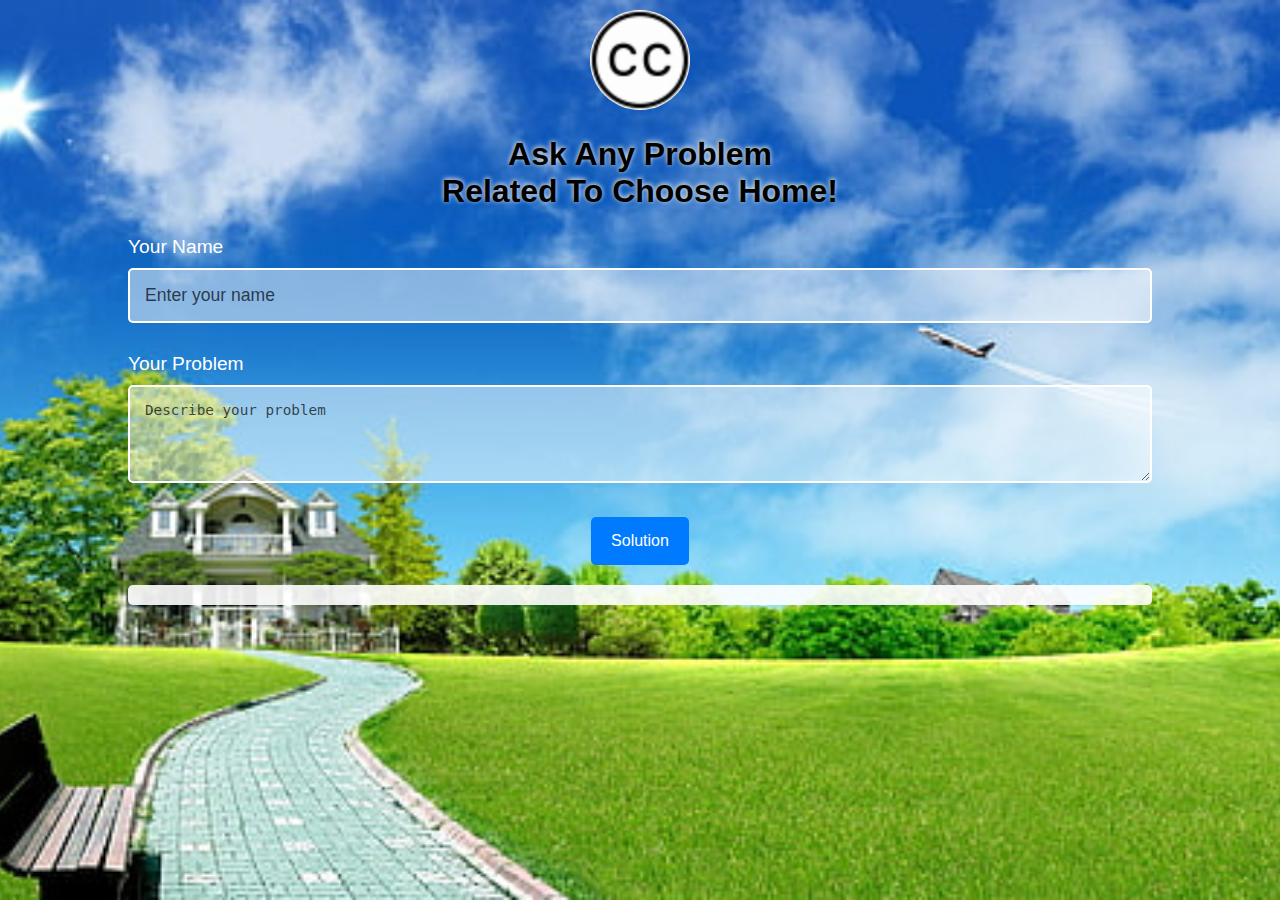
<file: bot.html>
<!DOCTYPE html>
<html lang="en">
  <head>
    <meta charset="UTF-8" />
    <meta name="viewport" content="width=device-width, initial-scale=1.0" />
    <title>CoZY CoRnER Help</title>
    <style>
      body {
        margin: 0;
        padding: 0;
        font-family: "Arial", sans-serif;
        background-image: url("botbg.jpg"); /* Add your background image here */
        background-size: cover;
        background-position: center;
        display: flex;
        flex-direction: column;
        align-items: center;
        height: 100vh;
        color: #fff;
      }
      .logo {
        margin-top: 10px;
        animation: fadeIn 2s;
      }
      .logo img {
        width: 100px;
        height: 100px;
      }
      .content {
        text-align: center;
        width: 80%;

        margin-top: 20px;
        animation: fadeIn 2s;
        /* Semi-transparent background for better readability */
      }
      .content h2 {
        color: white !important;
      }
      .content h2 {
        background: #fcfdff;
        background: linear-gradient(to right, #121fcf 0%, #4dcf1d 100%);
        -webkit-background-clip: text;
        -webkit-text-fill-color: transparent;
        text-shadow: 0 1px #000000, 0 0 5px #fef5f5;

        margin-top: 1px;
        font-size: 2em;
        animation: slideIn 1.5s;
      }
      .content label {
        display: block;
        margin-top: 20px;
        font-size: 1.2em;
        text-align: left;
        color: #fff;
      }
      .content input,
      .content textarea {
        width: 100%;
        padding: 15px;
        margin: 10px 0;
        border: 2px solid #fff;
        border-radius: 5px;
        box-sizing: border-box;
        font-size: 1.1em;
        background-color: rgba(
          255,
          255,
          255,
          0.5
        ); /* Slightly transparent background */
        color: #000; /* Black text for better contrast */
      }
      .content input::placeholder,
      .content textarea::placeholder {
        color: rgba(
          0,
          0,
          0,
          0.7
        ); /* Dark placeholder text for better readability */
      }
      .content button {
        padding: 15px 20px;
        background-color: #007bff;
        color: white;
        border: none;
        border-radius: 5px;
        cursor: pointer;
        font-size: 1em;
        transition: background-color 0.3s;
        margin-top: 20px;
      }
      .content button:hover {
        background-color: #0056b3;
      }
      .response {
        margin-top: 20px;
        background-color: rgba(
          255,
          255,
          255,
          0.9
        ); /* Almost opaque background for better readability */
        color: #000;
        padding: 10px;
        border-radius: 5px;
        text-align: left;
        animation: fadeIn 2s;
      }
      @keyframes fadeIn {
        from {
          opacity: 0;
        }
        to {
          opacity: 1;
        }
      }
      @keyframes slideIn {
        from {
          transform: translateY(-100px);
          opacity: 0;
        }
        to {
          transform: translateY(0);
          opacity: 1;
        }
      }
    </style>
  </head>
  <body>
    <div class="logo">
      <img src="icons8-cc.gif" alt="Logo" style="border-radius:50%;" />
      <!-- Add your logo image here -->
    </div>
    <div class="content">
      <h2>
        Ask Any Problem <br />
        Related To Choose Home!
      </h2>
      <label for="name">Your Name</label>
      <input type="text" id="name" placeholder="Enter your name" />
      <label for="problem">Your Problem</label>
      <textarea
        id="problem"
        rows="4"
        placeholder="Describe your problem"
      ></textarea>
      <button onclick="getResponse()">Solution</button>
      <div class="response" id="response"></div>
    </div>

    <script>
      async function getResponse() {
        const name = document.getElementById("name").value;
        const problem = document.getElementById("problem").value;

        const responseDiv = document.getElementById("response");
        responseDiv.innerHTML = "Loading...";

        const response = await fetch(
          "https://govindji.onrender.com/getResponse",
          {
            method: "POST",
            headers: {
              "Content-Type": "application/json",
            },
            body: JSON.stringify({ name, problem }),
          }
        );

        const text = await response.text();
        responseDiv.innerHTML = text;
      }
    </script>
  </body>
</html>
</file>
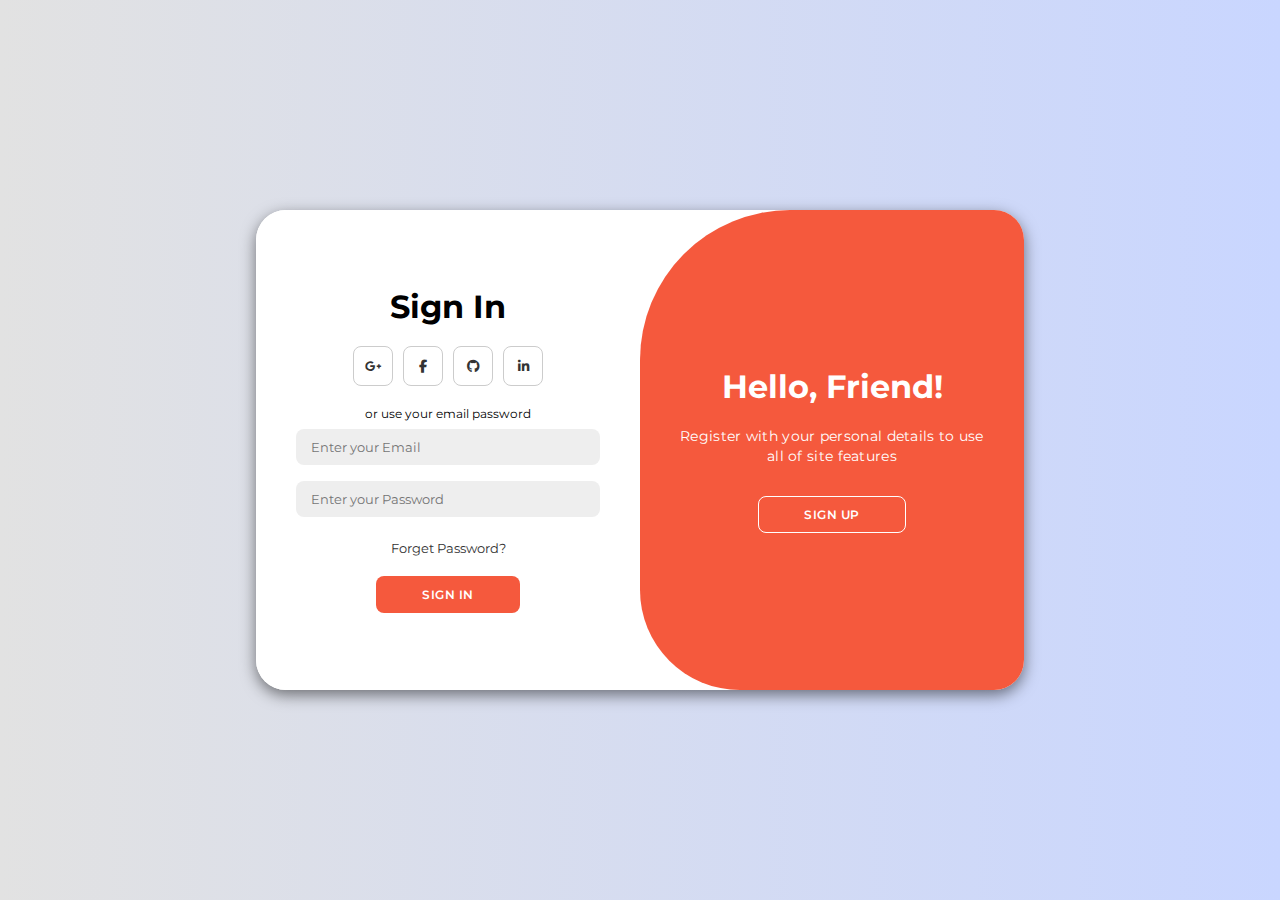
<file: login.html>
<!DOCTYPE html>
<html lang="en">

<head>
    <meta charset="UTF-8">
    <meta name="viewport" content="width=device-width, initial-scale=1.0">
    <link rel="stylesheet" href="https://cdnjs.cloudflare.com/ajax/libs/font-awesome/6.4.2/css/all.min.css">
    <link rel="stylesheet" href="loginstyle.css">
    <title>Tenant Login,Sign up Page</title>
    <!--favicon-->
    <link rel="shortcut icon" href="icons8-cc.gif">
</head>

<body>

    <div class="container" id="container">
        <div class="form-container sign-up">
            <form>
                <h1>Create Account</h1>
                <div class="social-icons">
                    <a href="#" class="icon"><i class="fa-brands fa-google-plus-g"></i></a>
                    <a href="#" class="icon"><i class="fa-brands fa-facebook-f"></i></a>
                    <a href="#" class="icon"><i class="fa-brands fa-github"></i></a>
                    <a href="#" class="icon"><i class="fa-brands fa-linkedin-in"></i></a>
                </div>
                <span>or use your email for registeration</span>
                <input type="text" placeholder="Name">
                <input type="email" placeholder="Email">
                <input type="password" placeholder="Password">
                <button>Sign Up</button>
            </form>
        </div>
        <div class="form-container sign-in">
            <form>
                <h1>Sign In</h1>
                <div class="social-icons">
                    <a href="#" class="icon"><i class="fa-brands fa-google-plus-g"></i></a>
                    <a href="#" class="icon"><i class="fa-brands fa-facebook-f"></i></a>
                    <a href="#" class="icon"><i class="fa-brands fa-github"></i></a>
                    <a href="#" class="icon"><i class="fa-brands fa-linkedin-in"></i></a>
                </div>
                <span>or use your email password</span>
                <input type="email" placeholder="Enter your Email">
                <input type="password" placeholder="Enter your Password">
                <a href="#">Forget Password?</a>
                <button>Sign In</button>
            </form>
        </div>
        <div class="toggle-container">
            <div class="toggle">
                <div class="toggle-panel toggle-left">
                    <h1>Welcome Back!</h1>
                    <p>Enter your personal details to use all of site features</p>
                    <button class="hidden" id="login">Sign In</button>
                </div>
                <div class="toggle-panel toggle-right">
                    <h1>Hello, Friend!</h1>
                    <p>Register with your personal details to use all of site features</p>
                    <button class="hidden" id="register">Sign Up</button>
                </div>
            </div>
        </div>
    </div>

    <script src="loginscript.js"></script>
</body>

</html>
</file>
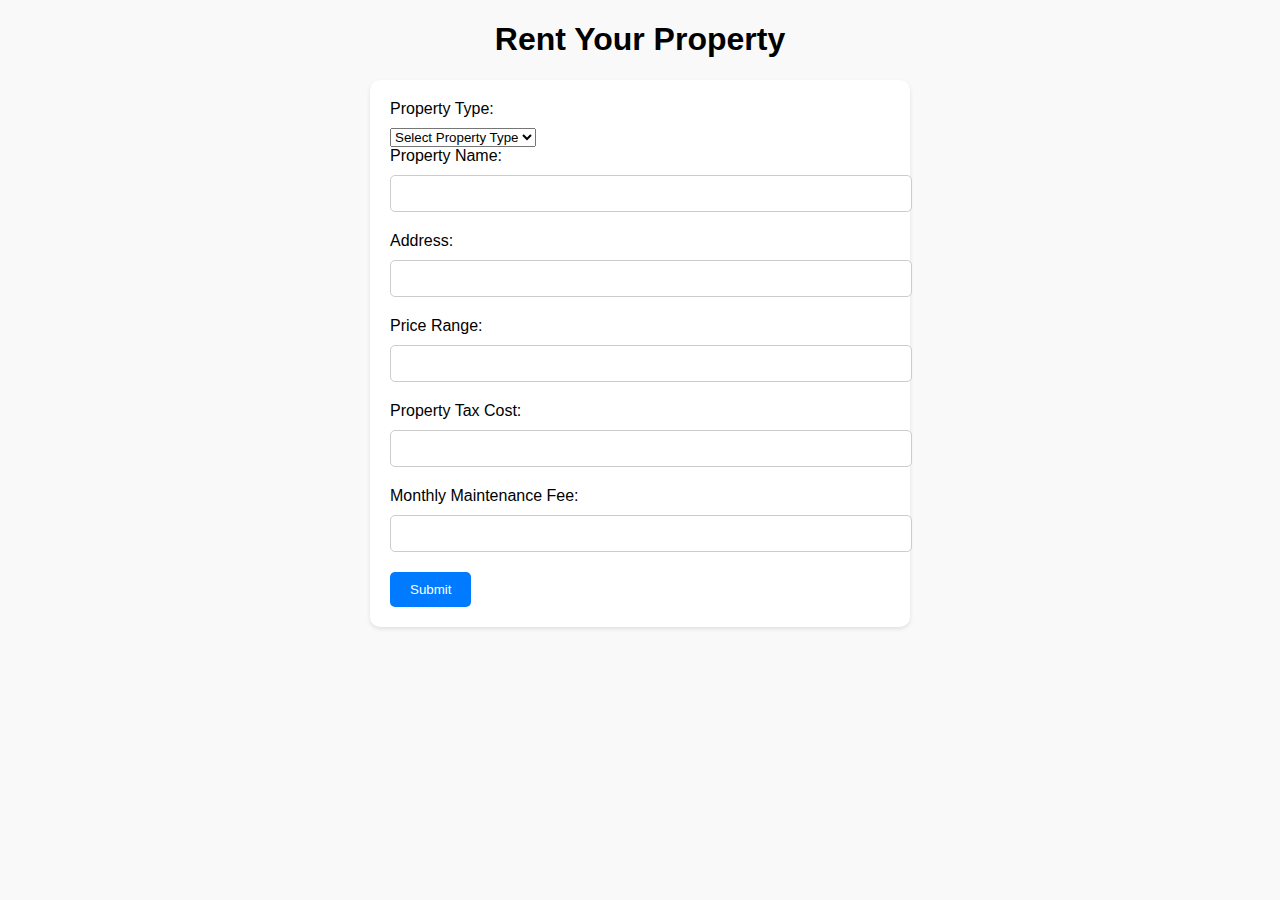
<file: rent.html>
<!DOCTYPE html>
<html lang="en">
<head>
    <meta charset="UTF-8">
    <meta name="viewport" content="width=device-width, initial-scale=1.0">
    <title>Rent Property Form</title>
    <style>
        body {
            font-family: Arial, sans-serif;
            background-color: #f9f9f9;
        }
        form {
            max-width: 500px;
            margin: 0 auto;
            background-color: #ffffff;
            padding: 20px;
            border-radius: 10px;
            box-shadow: 0 2px 4px rgba(0, 0, 0, 0.1);
        }
        label {
            display: block;
            margin-bottom: 10px;
        }
        input[type="text"],
        input[type="number"],
        textarea {
            width: 100%;
            padding: 10px;
            margin-bottom: 20px;
            border: 1px solid #ccc;
            border-radius: 5px;
        }
        button[type="submit"] {
            background-color: #007bff;
            color: #ffffff;
            border: none;
            padding: 10px 20px;
            border-radius: 5px;
            cursor: pointer;
        }
        button[type="submit"]:hover {
            background-color: #0056b3;
        }
        .heading {
            text-align: center;
        }
        .property-section {
            display: none;
        }
    </style>
</head>
<body>
    <h1 class="heading">Rent Your Property</h1>
    <form id="propertyForm" onsubmit="return validateForm()">
        <label for="propertyType">Property Type:</label>
        <select id="propertyType" name="propertyType" onchange="showPropertyForm()" required>
            <option value="">Select Property Type</option>
            <option value="apartment">Apartment</option>
            <option value="house">House</option>
        </select>

        <!-- Common Details -->
        <label for="propertyName">Property Name:</label>
        <input type="text" id="propertyName" name="propertyName" required>

        <label for="address">Address:</label>
        <input type="text" id="address" name="address" required>

        <!-- Apartment Details -->
        <div id="apartmentSection" class="property-section">
            <label for="bedrooms">Number of Bedrooms:</label>
            <input type="number" id="bedrooms" name="bedrooms" min="1" required>

            <label for="bathrooms">Number of Bathrooms:</label>
            <input type="number" id="bathrooms" name="bathrooms" min="1" required>

            <label for="floorLevel">Floor Level:</label>
            <input type="text" id="floorLevel" name="floorLevel">

            <!-- Amenities -->
            <label>Amenities:</label>
            <div style="display: inline-block;">
                <input type="checkbox" id="parking" name="amenities" value="Parking">Parking<br>
                <input type="checkbox" id="gym" name="amenities" value="Gym">Gym<br>
                <input type="checkbox" id="pool" name="amenities" value="Pool">Pool<br>
            </div>

            <label for="otherAmenities" style="font-size:medium;">Other Amenities:</label>
            <input type="text" id="otherAmenities" name="otherAmenities" style="box-sizing:content-box;">
        </div>

        <!-- House Details -->
        <div id="houseSection" class="property-section">
            <label for="landArea">Land Area (sq ft):</label>
            <input type="number" id="landArea" name="landArea" required>

            <label for="buildYear">Year Built:</label>
            <input type="number" id="buildYear" name="buildYear" required>

            <label for="garage">Garage:</label>
            <input type="checkbox" id="garage" name="garage" value="Garage">Garage<br>

            <label for="garden">Garden:</label>
            <input type="checkbox" id="garden" name="garden" value="Garden">Garden<br>
        </div>

        <!-- Common Fields for both -->
        <label for="price">Price Range:</label>
        <input type="number" id="price" name="price" min="0" required>

        <label for="propertyTax">Property Tax Cost:</label>
        <input type="number" id="propertyTax" name="propertyTax" min="0">

        <label for="maintenanceFee">Monthly Maintenance Fee:</label>
        <input type="number" id="maintenanceFee" name="maintenanceFee" min="0">

        <!-- Submit Button -->
        <button type="submit">Submit</button>
    </form>

    <script>
        function showPropertyForm() {
            const propertyType = document.getElementById('propertyType').value;
            const apartmentSection = document.getElementById('apartmentSection');
            const houseSection = document.getElementById('houseSection');
            
            apartmentSection.style.display = 'none';
            houseSection.style.display = 'none';

            if (propertyType === 'apartment') {
                apartmentSection.style.display = 'block';
            } else if (propertyType === 'house') {
                houseSection.style.display = 'block';
            }
        }

        function validateForm() {
            const propertyName = document.getElementById('propertyName').value;
            const address = document.getElementById('address').value;

            if (propertyName.trim() === '' || address.trim() === '') {
                alert('Property name and address are required.');
                return false;
            }

            return true; // Form is valid
        }
    </script>
</body>
</html>
</file>
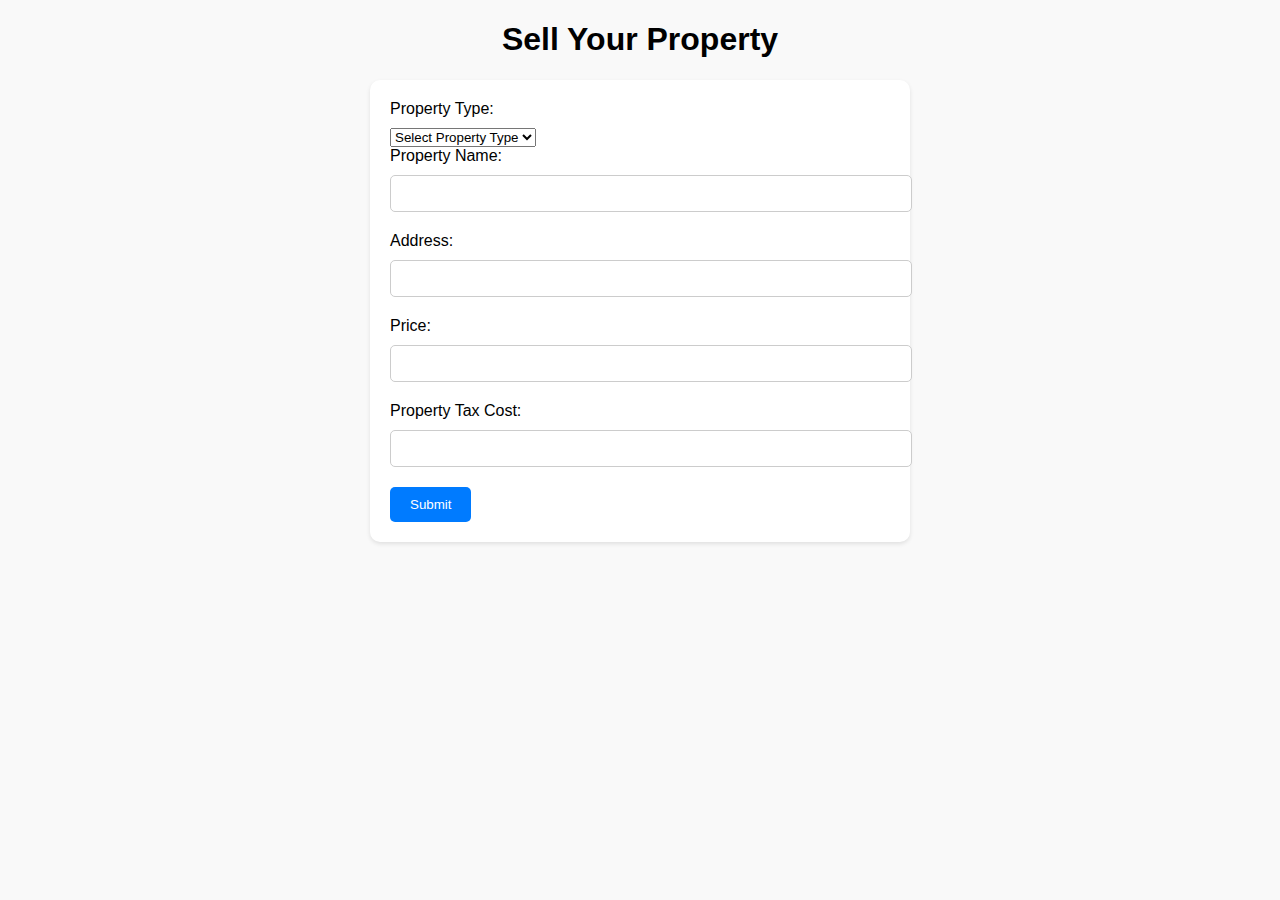
<file: sell.html>
<!DOCTYPE html>
<html lang="en">
<head>
    <meta charset="UTF-8">
    <meta name="viewport" content="width=device-width, initial-scale=1.0">
    <title>Sell Property Form</title>
    <style>
        body {
            font-family: Arial, sans-serif;
            background-color: #f9f9f9;
        }
        form {
            max-width: 500px;
            margin: 0 auto;
            background-color: #ffffff;
            padding: 20px;
            border-radius: 10px;
            box-shadow: 0 2px 4px rgba(0, 0, 0, 0.1);
        }
        label {
            display: block;
            margin-bottom: 10px;
        }
        input[type="text"],
        input[type="number"],
        textarea {
            width: 100%;
            padding: 10px;
            margin-bottom: 20px;
            border: 1px solid #ccc;
            border-radius: 5px;
        }
        button[type="submit"] {
            background-color: #007bff;
            color: #ffffff;
            border: none;
            padding: 10px 20px;
            border-radius: 5px;
            cursor: pointer;
        }
        button[type="submit"]:hover {
            background-color: #0056b3;
        }
        .heading {
            text-align: center;
        }
        .property-section {
            display: none;
        }
    </style>
</head>
<body>
    <h1 class="heading">Sell Your Property</h1>
    <form id="propertyForm" onsubmit="return validateForm()">
        <label for="propertyType">Property Type:</label>
        <select id="propertyType" name="propertyType" onchange="showPropertyForm()" required>
            <option value="">Select Property Type</option>
            <option value="apartment">Apartment</option>
            <option value="house">House</option>
        </select>

        <!-- Common Details -->
        <label for="propertyName">Property Name:</label>
        <input type="text" id="propertyName" name="propertyName" required>

        <label for="address">Address:</label>
        <input type="text" id="address" name="address" required>

        <!-- Apartment Details -->
        <div id="apartmentSection" class="property-section">
            <label for="bedrooms">Number of Bedrooms:</label>
            <input type="number" id="bedrooms" name="bedrooms" min="1" required>

            <label for="bathrooms">Number of Bathrooms:</label>
            <input type="number" id="bathrooms" name="bathrooms" min="1" required>

            <label for="floorLevel">Floor Level:</label>
            <input type="text" id="floorLevel" name="floorLevel">

            <!-- Amenities -->
            <label>Amenities:</label>
            <div style="display: inline-block;">
                <input type="checkbox" id="parking" name="amenities" value="Parking">Parking<br>
                <input type="checkbox" id="gym" name="amenities" value="Gym">Gym<br>
                <input type="checkbox" id="pool" name="amenities" value="Pool">Pool<br>
            </div>

            <label for="otherAmenities" style="font-size:medium;">Other Amenities:</label>
            <input type="text" id="otherAmenities" name="otherAmenities" style="box-sizing:content-box;">
        </div>

        <!-- House Details -->
        <div id="houseSection" class="property-section">
            <label for="landArea">Land Area (sq ft):</label>
            <input type="number" id="landArea" name="landArea" required>

            <label for="buildYear">Year Built:</label>
            <input type="number" id="buildYear" name="buildYear" required>

            <label for="garage">Garage:</label>
            <input type="checkbox" id="garage" name="garage" value="Garage">Garage<br>

            <label for="garden">Garden:</label>
            <input type="checkbox" id="garden" name="garden" value="Garden">Garden<br>
        </div>

        <!-- Common Fields for both -->
        <label for="price">Price:</label>
        <input type="number" id="price" name="price" min="0" required>

        <label for="propertyTax">Property Tax Cost:</label>
        <input type="number" id="propertyTax" name="propertyTax" min="0">
<!-- 
        <label for="maintenanceFee">Monthly Maintenance Fee:</label>
        <input type="number" id="maintenanceFee" name="maintenanceFee" min="0"> -->

        <!-- Submit Button -->
        <button type="submit">Submit</button>
    </form>

    <script>
        function showPropertyForm() {
            const propertyType = document.getElementById('propertyType').value;
            const apartmentSection = document.getElementById('apartmentSection');
            const houseSection = document.getElementById('houseSection');
            
            apartmentSection.style.display = 'none';
            houseSection.style.display = 'none';

            if (propertyType === 'apartment') {
                apartmentSection.style.display = 'block';
            } else if (propertyType === 'house') {
                houseSection.style.display = 'block';
            }
        }

        function validateForm() {
            const propertyName = document.getElementById('propertyName').value;
            const address = document.getElementById('address').value;

            if (propertyName.trim() === '' || address.trim() === '') {
                alert('Property name and address are required.');
                return false;
            }

            return true; // Form is valid
        }
    </script>
</body>
</html>
</file>
<file: loginstyle.css>
@import url("https://fonts.googleapis.com/css2?family=Montserrat:wght@300;400;500;600;700&display=swap");

* {
  margin: 0;
  padding: 0;
  box-sizing: border-box;
  font-family: "Montserrat", sans-serif;
}

body {
  background-color: #c9d6ff;
  background: linear-gradient(to right, #e2e2e2, #c9d6ff);
  display: flex;
  align-items: center;
  justify-content: center;
  flex-direction: column;
  height: 100vh;
}

.container {
  background-color: #fff;
  border-radius: 30px;
  box-shadow: 0 5px 15px rgb(0, 0, 0,0.50);
  position: relative;
  overflow: hidden;
  width: 768px;
  max-width: 100%;
  min-height: 480px;
}

.container p {
  font-size: 14px;
  line-height: 20px;
  letter-spacing: 0.3px;
  margin: 20px 0;
}

.container span {
  font-size: 12px;
}

.container a {
  color: #333;
  font-size: 13px;
  text-decoration: none;
  margin: 15px 0 10px;
}

.container button {
  background-color: #f5593d;
  color: #fff;
  font-size: 12px;
  padding: 10px 45px;
  border: 1px solid transparent;
  border-radius: 8px;
  font-weight: 600;
  letter-spacing: 0.5px;
  text-transform: uppercase;
  margin-top: 10px;
  cursor: pointer;
}

.container button.hidden {
  background-color: transparent;
  border-color: #fff;
}

.container form {
  background-color: #fff;
  display: flex;
  align-items: center;
  justify-content: center;
  flex-direction: column;
  padding: 0 40px;
  height: 100%;
}

.container input {
  background-color: #eee;
  border: none;
  margin: 8px 0;
  padding: 10px 15px;
  font-size: 13px;
  border-radius: 8px;
  width: 100%;
  outline: none;
}

.form-container {
  position: absolute;
  top: 0;
  height: 100%;
  transition: all 0.6s ease-in-out;
}

.sign-in {
  left: 0;
  width: 50%;
  z-index: 2;
}

.container.active .sign-in {
  transform: translateX(100%);
}

.sign-up {
  left: 0;
  width: 50%;
  opacity: 0;
  z-index: 1;
}

.container.active .sign-up {
  transform: translateX(100%);
  opacity: 1;
  z-index: 5;
  animation: move 0.6s;
}

@keyframes move {
  0%,
  49.99% {
    opacity: 0;
    z-index: 1;
  }
  50%,
  100% {
    opacity: 1;
    z-index: 5;
  }
}

.social-icons {
  margin: 20px 0;
}

.social-icons a {
  border: 1px solid #ccc;
  border-radius: 20%;
  display: inline-flex;
  justify-content: center;
  align-items: center;
  margin: 0 3px;
  width: 40px;
  height: 40px;
}

.toggle-container {
  position: absolute;
  top: 0;
  left: 50%;
  width: 50%;
  height: 100%;
  overflow: hidden;
  transition: all 0.6s ease-in-out;
  border-radius: 150px 0 0 100px;
  z-index: 1000;
}

.container.active .toggle-container {
  transform: translateX(-100%);
  border-radius: 0 150px 100px 0;
}

.toggle {
  background-color: #f5593d;
  height: 100%;
  /* background: linear-gradient(to right, hsl(142, 76%, 36%)); */
  background: linear-gradient(to right,  #f5593d);
  color: #fff;
  position: relative;
  left: -100%;
  height: 100%;
  width: 200%;
  transform: translateX(0);
  transition: all 0.6s ease-in-out;
}

.container.active .toggle {
  transform: translateX(50%);
}

.toggle-panel {
  position: absolute;
  width: 50%;
  height: 100%;
  display: flex;
  align-items: center;
  justify-content: center;
  flex-direction: column;
  padding: 0 30px;
  text-align: center;
  top: 0;
  transform: translateX(0);
  transition: all 0.6s ease-in-out;
}

.toggle-left {
  transform: translateX(-200%);
}

.container.active .toggle-left {
  transform: translateX(0);
}

.toggle-right {
  right: 0;
  transform: translateX(0);
}

.container.active .toggle-right {
  transform: translateX(200%);
}
</file>
